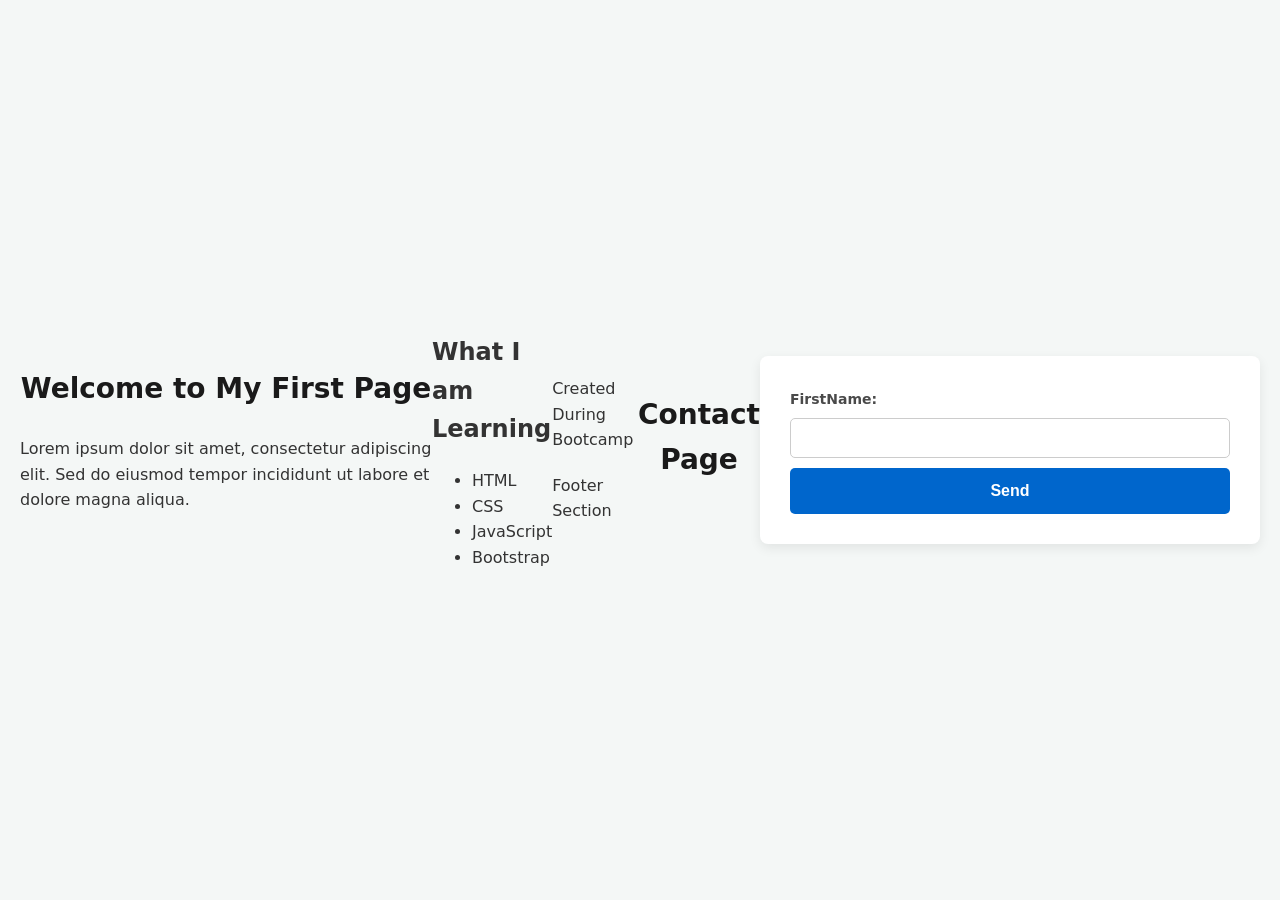
<file: Index.html>
<!DOCTYPE html>
<html lang="en">
<head>
    <meta charset="UTF-8">
    <meta name="viewport" content="width=device-width, initial-scale=1.0">
    <link rel="stylesheet" href="styles.css">
    <title>My First Page</title>
</head>
<body>
  <header><h1>Welcome to My First Page</h1>
    <p>Lorem ipsum dolor sit amet, consectetur adipiscing elit. Sed do eiusmod tempor incididunt ut labore et dolore magna aliqua.
        
    </p>
  </header> 

  <main>
    <section>
        <h2>What I am Learning</h2>
        <ul>
            <li>HTML</li>
            <li>CSS</li>
            <li>JavaScript</li>
            <li>Bootstrap</li>

        </ul>
    </section>
  </main>
  <footer>
    <p>Created During Bootcamp</p>
    Footer Section
  
  </footer>
  <h1>Contact Page</h1>
  <form>
    <label for="first_name">FirstName:</label>
    <input type="text" id="first_name" name="first_name">

    <button type="submit">Send</button>
  </form>
</body>
</html>
</file>
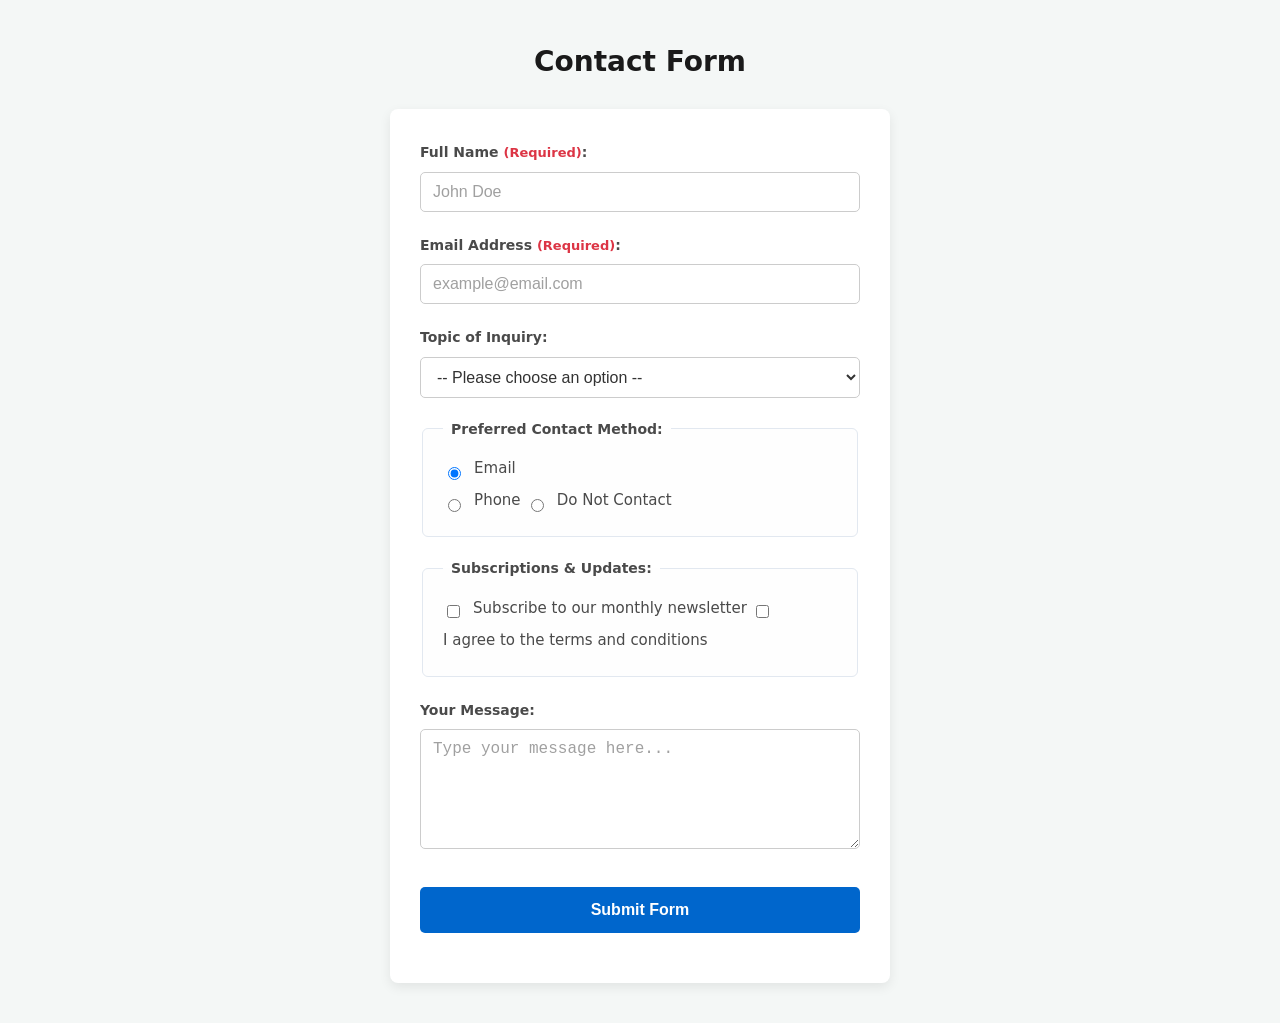
<file: ContactForm.html>
<!DOCTYPE html>
<html lang="en">
<head>
    <meta charset="UTF-8">
    <meta name="viewport" content="width=device-width, initial-scale=1.0">
    <title>HTML Only Contact Form with Labels</title>
    <link rel="stylesheet" href="styles.css">
</head>
<body>

    <div class="form-wrapper">

        <h1>Contact Form</h1>

        <form action="/submit-form" method="POST">
            
            <p>
                <label for="full-name">Full Name <strong>(Required)</strong>:</label><br>
                <input type="text" id="full-name" name="full_name" placeholder="John Doe" required>
            </p>

            <p>
                <label for="email-address">Email Address <strong>(Required)</strong>:</label><br>
                <input type="email" id="email-address" name="email" placeholder="example@email.com" required>
            </p>

            <p>
                <label for="topic">Topic of Inquiry:</label><br>
                <select id="topic" name="topic" required>
                    <option value="">-- Please choose an option --</option>
                    <option value="support">Technical Support</option>
                    <option value="sales">Sales & Pricing</option>
                    <option value="feedback">General Feedback</option>
                </select>
            </p>

            <fieldset>
                <legend>Preferred Contact Method:</legend>
                
                <input type="radio" id="contact-email" name="preferred_contact" value="email" checked>
                <label for="contact-email">Email</label><br>
                
                <input type="radio" id="contact-phone" name="preferred_contact" value="phone">
                <label for="contact-phone">Phone</label><br>
                
                <input type="radio" id="contact-none" name="preferred_contact" value="none">
                <label for="contact-none">Do Not Contact</label>
            </fieldset>

            <fieldset>
                <legend>Subscriptions & Updates:</legend>
                
                <input type="checkbox" id="newsletter" name="subscribe" value="newsletter">
                <label for="newsletter">Subscribe to our monthly newsletter</label><br>
                
                <input type="checkbox" id="terms" name="agree_terms" value="accepted" required>
                <label for="terms">I agree to the terms and conditions</label>
            </fieldset>

            <p>
                <label for="message">Your Message:</label><br>
                <textarea id="message" name="message" rows="5" cols="40" placeholder="Type your message here..." required></textarea>
            </p>

            <p>
                <button type="submit">Submit Form</button>
            </p>

        </form>

    </div> </body>
</html>
</file>
<file: styles.css>
/* ==========================================================================
   1. Base Reset & Page Layout
   ========================================================================== */
body {
    font-family: 'Segoe UI', system-ui, -apple-system, sans-serif;
    background-color: #f4f7f6;
    color: #333333;
    line-height: 1.6;
    margin: 0;
    padding: 40px 20px;
    display: flex;
    justify-content: center;
    align-items: center;
    min-height: 100vh;
    box-sizing: border-box;
}

/* Ensure all sizing behaves predictably */
*, *::before, *::after {
    box-sizing: inherit;
}

/* ==========================================================================
   2. Container & Form Structure
   ========================================================================== */
form {
    background-color: #ffffff;
    padding: 30px;
    border-radius: 8px;
    box-shadow: 0 4px 12px rgba(0, 0, 0, 0.08);
    width: 100%;
    max-width: 500px;
}

h1 {
    margin-top: 0;
    margin-bottom: 24px;
    color: #1a1a1a;
    font-size: 28px;
    text-align: center;
}

p {
    margin-top: 0;
    margin-bottom: 20px;
}

/* ==========================================================================
   3. Labels & Form Controls
   ========================================================================== */
label {
    display: inline-block;
    margin-bottom: 8px;
    font-weight: 600;
    font-size: 14px;
    color: #4a4a4a;
}

/* Styling for the "(Required)" emphasis text inside labels */
label strong {
    color: #dc3545;
    font-weight: 600;
    font-size: 13px;
}

/* Text Inputs, Select Dropdowns, and Textareas */
input[type="text"],
input[type="email"],
select,
textarea {
    width: 100%;
    padding: 10px 12px;
    border: 1px solid #cccccc;
    border-radius: 5px;
    font-size: 16px;
    color: #333333;
    background-color: #ffffff;
    transition: border-color 0.2s ease, box-shadow 0.2s ease;
}

/* Remove default appearance for clean cross-browser rendering */
select {
    cursor: pointer;
}

textarea {
    resize: vertical;
    min-height: 120px;
}

/* Interactive States */
input[type="text"]:focus,
input[type="email"]:focus,
select:focus,
textarea:focus {
    outline: none;
    border-color: #0066cc;
    box-shadow: 0 0 0 3px rgba(0, 102, 204, 0.15);
}

/* Placeholder styling */
::placeholder {
    color: #a0a0a0;
    opacity: 1;
}

/* ==========================================================================
   4. Fieldsets, Radios & Checkboxes
   ========================================================================== */
fieldset {
    border: 1px solid #e2e8f0;
    border-radius: 6px;
    padding: 16px 20px;
    margin-top: 0;
    margin-bottom: 20px;
    background-color: #fefefe;
}

legend {
    font-weight: 600;
    font-size: 14px;
    color: #4a4a4a;
    padding: 0 8px;
}

/* Align inline layout for radio & checkbox labels */
fieldset input[type="radio"],
fieldset input[type="checkbox"] {
    margin-right: 8px;
    cursor: pointer;
    vertical-align: middle;
}

fieldset label {
    display: inline-block;
    font-weight: normal;
    font-size: 15px;
    margin-bottom: 8px;
    cursor: pointer;
    vertical-align: middle;
}

/* Remove margin on the last item in a line breaks list inside fieldsets */
fieldset br:last-of-type {
    display: none;
}

/* ==========================================================================
   5. Submit Action Button
   ========================================================================== */
button[type="submit"] {
    width: 100%;
    background-color: #0066cc;
    color: #ffffff;
    border: none;
    border-radius: 5px;
    padding: 14px;
    font-size: 16px;
    font-weight: 600;
    cursor: pointer;
    transition: background-color 0.15s ease, transform 0.1s ease;
    margin-top: 10px;
}

button[type="submit"]:hover {
    background-color: #0052a3;
}

button[type="submit"]:active {
    transform: scale(0.98);
}
</file>
